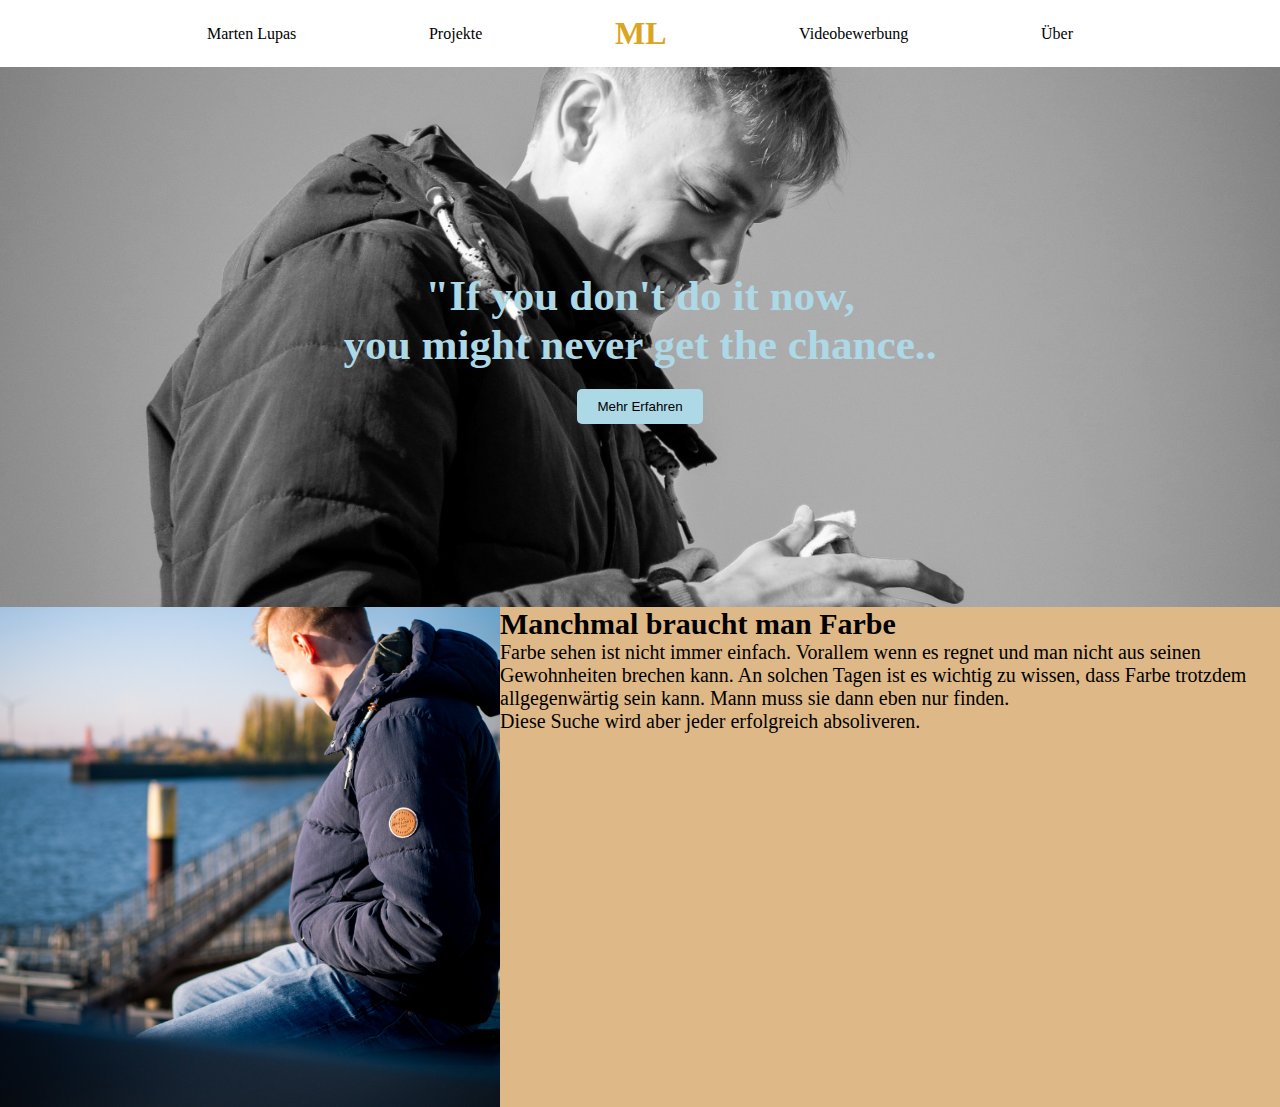
<file: index.html>
<!DOCTYPE html>
<html lang="de">
<head>
  <meta charset="UTF-8">
  <meta name="description" content="Marten Lupas, Aspering Network Engineer">
  <meta name="robots" content="index,follow">
  <link rel="icon" href="./Webseite/media/icon.png">
  <meta name="viewport" content="width=device-width, initial-scale=1.0">
 <link rel="stylesheet" href="./css/style.css" />
 <!--<link rel="stylesheet" href="./css/tablet.css" media="(max-width:1024px)" />
 <link rel="stylesheet" href="./css/mobile.css" media="(max-width:500px)" /> 
 -->
 <title>Marten Lupas</title>
  <!-- <a target="_blank"
    href="http://martenlupas.de"><img src="/Webseite/media/globe.svg"></a>
    --> 
</head>

<body>
   <header>
      <ul id=nav-links>
         <li><a href="#">Marten Lupas</a></li>
         <li><a href="#">Projekte</a></li>
         <h1>ML</h1>
         <li><a href="#">Videobewerbung</a></li>
         <li><a href="#">Über</a></li>

      </ul>
   </header>
   <section class="section1">
      <h2>"If you don't do it now, <br>you might never get the chance..</h2>
      <button>Mehr Erfahren</button>

   </section>

   <section class="section2">
    <img src="./media/marten_bremen2.jpg" alt="Bild">
      <div class="section2-text"> 
       <h2>Manchmal braucht man Farbe</h2>
       <p>Farbe sehen ist nicht immer einfach. Vorallem wenn es regnet und man nicht aus seinen Gewohnheiten brechen kann. An solchen Tagen ist es wichtig zu wissen, dass Farbe trotzdem allgegenwärtig sein kann. Mann muss sie dann eben nur finden.</p>
       <p>Diese Suche wird aber jeder erfolgreich absoliveren.</p>

       </div>
   </section>
</body>




</html>
</file>
<file: css/style.css>
* {
  margin: 0;
  padding: 0;
  box-sizing: border-box;

}



html {
  font-size: 62.5%;
}

body {
  font-size: 1.6rem;
}



a {
  color:black;
  text-decoration: none;
}

#nav-links {
  display: flex;
  justify-content: space-between;
  align-items: center;
  flex-wrap: wrap;
  width: 70%;
  margin: auto;
  padding: 1.5rem;
  min-height:1vh;
  list-style: none;
  font-size: calc(2rem+1vh);
  background-color:
  /* background:lightsalmon; */
}

#nav-links {
  color: goldenrod;
}

.section1 {
  min-height:60vh;
  background-image: url('/media/marten_bremen_sw.jpg');
  background-size: cover;
  background-position: center;
  color: white;
  display: flex;
  flex-direction: column;
  align-items: center;
  justify-content: center;
  font-size: calc(1.6rem + 1vw);
  

}
.section1 h2 {
  text-align:center;
  width: 100vh;
  margin: 2rem;
  color: lightblue;
}

.section1 button {
  padding: 1rem 2rem;
  background: lightblue;
  border-style: none;
  border-radius: 0.5rem;
}
/* SECTION 2*/
.section2 {
  display: flex;
  align-self:center;
  background-color: orange;
}

.section2 img {
  height: 50rem;
  width: 50rem;

}
.section2-text {
  background-color: burlywood;
  font-size: 2rem;
  min-width: 10vw;
  
}
</file>
<file: css/tablet.css>
@media (max-width: 1024px) {
  body {
    background: lime;
  }
  .tablet {
    font-size: 1.6rem;
  }
}
</file>
<file: css/mobile.css>
@media (max-width: 500px) {
  body {
    background: aqua;
  }
  .mobile {
    font-size: 1.6rem;
  }
  .tablet {
    font-size:2.6rem;
  }
}
</file>
